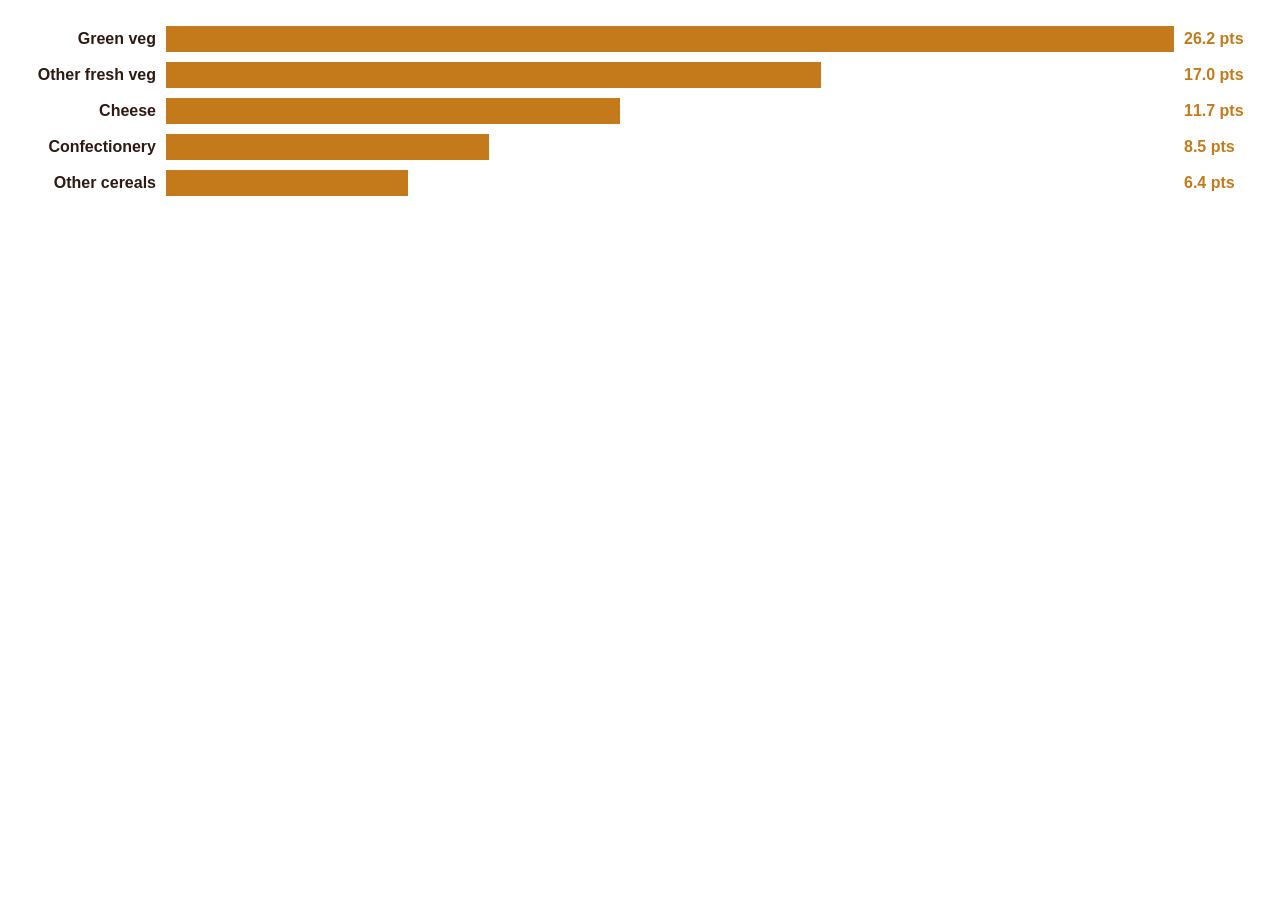
<file: animation/Figure3.html>
<!doctype html>
<html lang="en">
<head>
<meta charset="utf-8">
<title>Figure 3</title>
<style>
  body { margin: 0; background: transparent; font-family: "Fira Sans", sans-serif; color: #2E1A12; }
  .box { padding: 16px; }
  .ligne { display: grid; grid-template-columns: 140px 1fr 80px; gap: 10px; align-items: center; margin: 10px 0; }
  .nom { font-weight: 700; text-align: right; }
  .piste { background: #fff; height: 26px; border: 0; }
  .barre { height: 100%; width: 0; background: #C47A1A; transition: width 1.2s ease; }
  .go .barre { width: var(--w); }
  .val { font-weight: 700; color: #C47A1A; }
</style>
</head>
<body>
<div class="box" id="anim">
  <div class="ligne"><span class="nom">Green veg</span><div class="piste"><div class="barre" style="--w:100%"></div></div><span class="val">26.2 pts</span></div>
  <div class="ligne"><span class="nom">Other fresh veg</span><div class="piste"><div class="barre" style="--w:65%"></div></div><span class="val">17.0 pts</span></div>
  <div class="ligne"><span class="nom">Cheese</span><div class="piste"><div class="barre" style="--w:45%"></div></div><span class="val">11.7 pts</span></div>
  <div class="ligne"><span class="nom">Confectionery</span><div class="piste"><div class="barre" style="--w:32%"></div></div><span class="val">8.5 pts</span></div>
  <div class="ligne"><span class="nom">Other cereals</span><div class="piste"><div class="barre" style="--w:24%"></div></div><span class="val">6.4 pts</span></div>
</div>
<script>
  const box = document.getElementById("anim");
  function lancer() { box.classList.remove("go"); setTimeout(() => box.classList.add("go"), 100); }
  lancer();
</script>
</body>
</html>
</file>
